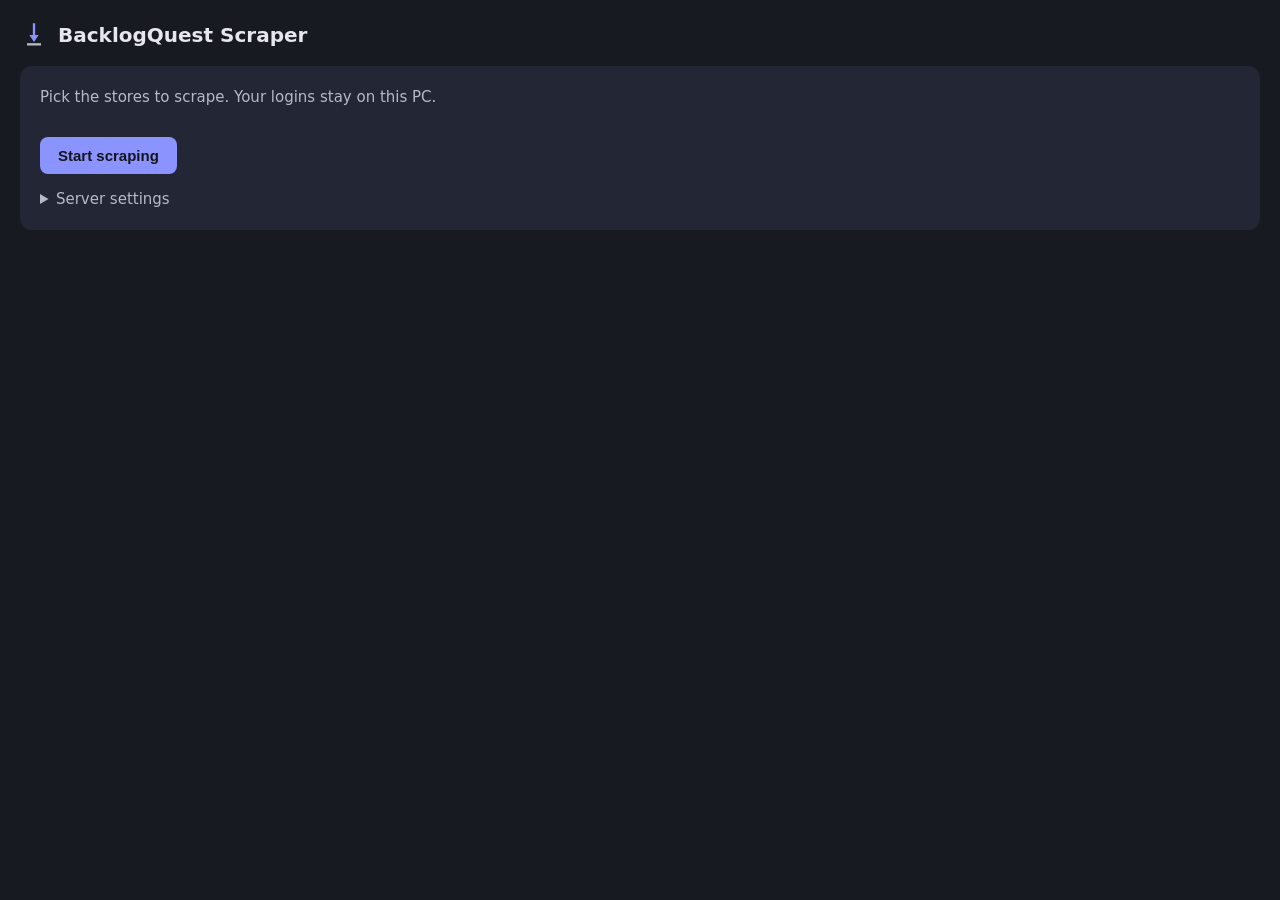
<file: desktop/ui/index.html>
<!DOCTYPE html>
<html lang="en">
<head>
<meta charset="utf-8">
<title>BacklogQuest Scraper</title>
<link rel="stylesheet" href="style.css">
</head>
<body>
<header>
  <svg id="mark" viewBox="0 0 24 24" aria-hidden="true"><path fill="#8B93FF"
    d="M11 2h2v10h3l-4 6-4-6h3z"/><rect x="6" y="19" width="12" height="2" fill="#B7B9C6"/></svg>
  <h1>BacklogQuest Scraper</h1>
  <span id="version"></span>
</header>
<div id="update-banner" class="hidden">Update available — <span id="update-version"></span>
  <button id="update-now">Update now</button> <span id="update-status"></span></div>

<section id="state-setup">
  <p class="lead">Pick the stores to scrape. Your logins stay on this PC.</p>
  <div id="vendors"></div>
  <button id="start" class="primary">Start scraping</button>
  <p id="start-status"></p>
  <div id="sync-chip" class="chip"></div>
  <details id="settings">
    <summary>Server settings</summary>
    <label>Server URL <input id="server-url" type="text"></label>
    <label>Import token <input id="token" type="password"
           placeholder="paste your token to enable sync"></label>
    <button id="save-settings">Save</button>
  </details>
</section>

<section id="state-scraping" class="hidden">
  <h2 id="scrape-vendor"></h2>
  <div id="scrape-instruction"></div>
  <p id="scrape-progress" class="hidden"></p>
  <div class="row">
    <button id="continue" class="primary">Continue</button>
    <button id="skip">Skip this store</button>
  </div>
</section>

<section id="state-results" class="hidden">
  <h2>Done!</h2>
  <table id="results-table"></table>
  <div class="row">
    <button id="save-csv" class="primary">Save CSVs</button>
    <button id="retry-sync" class="hidden">Retry sync</button>
  </div>
  <p id="action-status"></p>
  <button id="again" class="linkish">Scrape again</button>
</section>
<script src="app.js"></script>
</body>
</html>
</file>
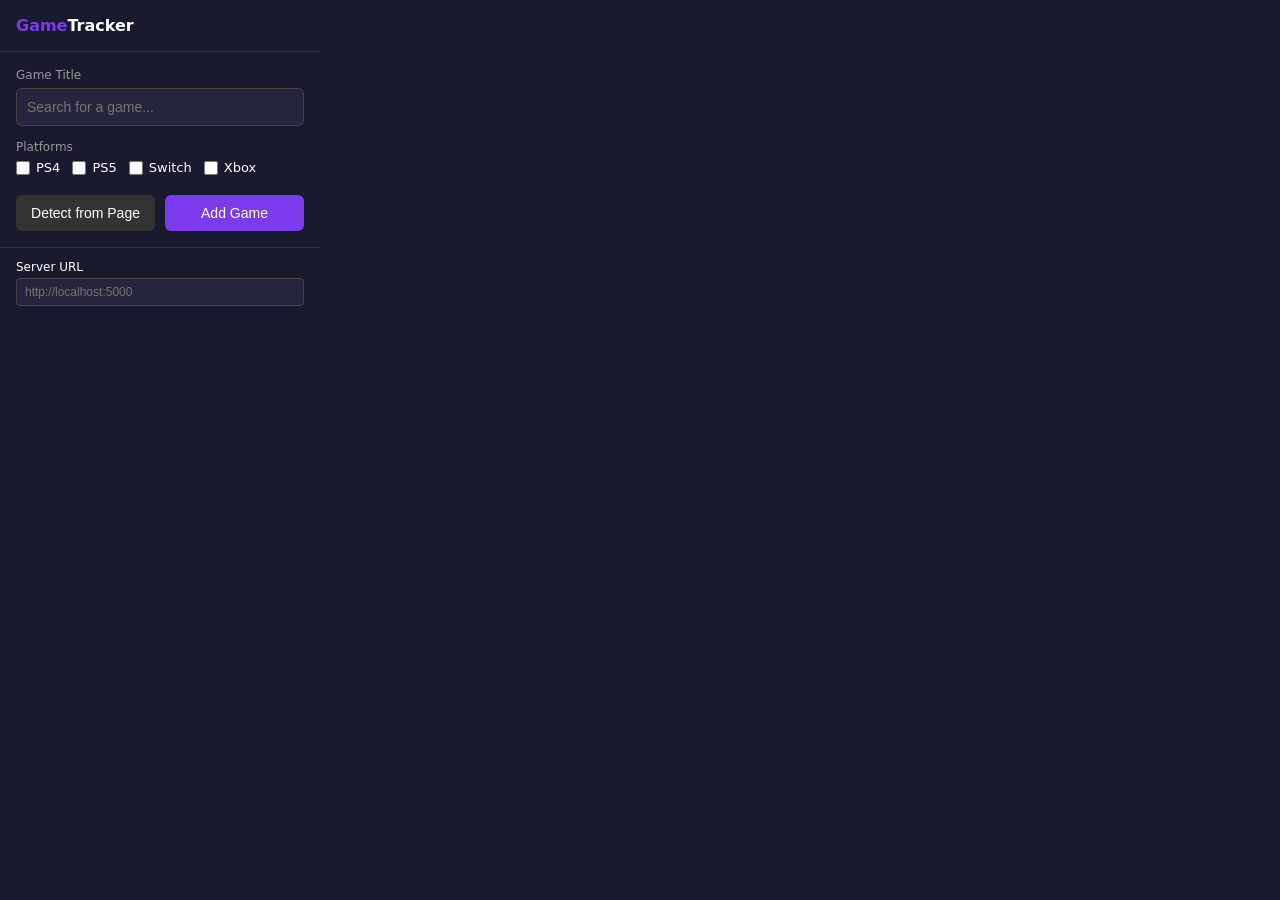
<file: chrome-extension/popup.html>
<!DOCTYPE html>
<html>
<head>
  <meta charset="UTF-8">
  <style>
    * {
      box-sizing: border-box;
      margin: 0;
      padding: 0;
    }
    body {
      width: 320px;
      background: #1a1a2e;
      color: white;
      font-family: system-ui, -apple-system, sans-serif;
      font-size: 14px;
    }
    .header {
      padding: 16px;
      border-bottom: 1px solid #333;
      display: flex;
      align-items: center;
      gap: 8px;
    }
    .header h1 {
      font-size: 16px;
      font-weight: 600;
    }
    .header span {
      color: #7c3aed;
    }
    .content {
      padding: 16px;
    }
    .field {
      margin-bottom: 14px;
    }
    .field label {
      display: block;
      color: #999;
      font-size: 12px;
      margin-bottom: 6px;
    }
    .field input[type="text"] {
      width: 100%;
      background: #25253d;
      border: 1px solid #444;
      border-radius: 6px;
      padding: 10px;
      color: white;
      font-size: 14px;
    }
    .field input[type="text"]:focus {
      outline: none;
      border-color: #7c3aed;
    }
    .platforms {
      display: flex;
      gap: 12px;
      flex-wrap: wrap;
    }
    .platforms label {
      display: flex;
      align-items: center;
      gap: 6px;
      cursor: pointer;
      color: white;
      font-size: 13px;
    }
    .platforms input {
      accent-color: #7c3aed;
      width: 14px;
      height: 14px;
    }
    .suggestions {
      margin-top: 4px;
      background: #25253d;
      border: 1px solid #444;
      border-radius: 6px;
      max-height: 120px;
      overflow-y: auto;
      display: none;
    }
    .suggestion {
      padding: 8px 10px;
      cursor: pointer;
      display: flex;
      align-items: center;
      gap: 8px;
      border-bottom: 1px solid #333;
    }
    .suggestion:hover {
      background: #333;
    }
    .suggestion:last-child {
      border-bottom: none;
    }
    .suggestion img {
      width: 24px;
      height: 32px;
      object-fit: cover;
      border-radius: 3px;
    }
    .status {
      padding: 10px;
      border-radius: 6px;
      margin-bottom: 14px;
      font-size: 13px;
      display: none;
    }
    .status.success {
      background: #166534;
      color: #86efac;
    }
    .status.error {
      background: #7f1d1d;
      color: #fca5a5;
    }
    .status.warning {
      background: #854d0e;
      color: #fcd34d;
    }
    .buttons {
      display: flex;
      gap: 10px;
    }
    button {
      flex: 1;
      padding: 10px;
      border: none;
      border-radius: 6px;
      font-size: 14px;
      cursor: pointer;
      font-weight: 500;
    }
    .btn-primary {
      background: #7c3aed;
      color: white;
    }
    .btn-primary:hover {
      background: #8b5cf6;
    }
    .btn-primary:disabled {
      opacity: 0.6;
      cursor: not-allowed;
    }
    .btn-secondary {
      background: #333;
      color: white;
    }
    .btn-secondary:hover {
      background: #444;
    }
    .settings {
      padding: 12px 16px;
      border-top: 1px solid #333;
      font-size: 12px;
    }
    .settings input {
      width: 100%;
      background: #25253d;
      border: 1px solid #444;
      border-radius: 4px;
      padding: 6px 8px;
      color: white;
      font-size: 12px;
      margin-top: 4px;
    }
  </style>
</head>
<body>
  <div class="header">
    <h1><span>Game</span>Tracker</h1>
  </div>

  <div class="content">
    <div class="field">
      <label>Game Title</label>
      <input type="text" id="title" placeholder="Search for a game...">
      <div class="suggestions" id="suggestions"></div>
    </div>

    <div class="field">
      <label>Platforms</label>
      <div class="platforms">
        <label><input type="checkbox" class="platform" value="PS4"> PS4</label>
        <label><input type="checkbox" class="platform" value="PS5"> PS5</label>
        <label><input type="checkbox" class="platform" value="Switch"> Switch</label>
        <label><input type="checkbox" class="platform" value="Xbox"> Xbox</label>
      </div>
    </div>

    <div class="status" id="status"></div>

    <div class="buttons">
      <button class="btn-secondary" id="detectBtn">Detect from Page</button>
      <button class="btn-primary" id="addBtn">Add Game</button>
    </div>
  </div>

  <div class="settings">
    <label>Server URL</label>
    <input type="text" id="serverUrl" placeholder="http://localhost:5000">
  </div>

  <script src="popup.js"></script>
</body>
</html>
</file>
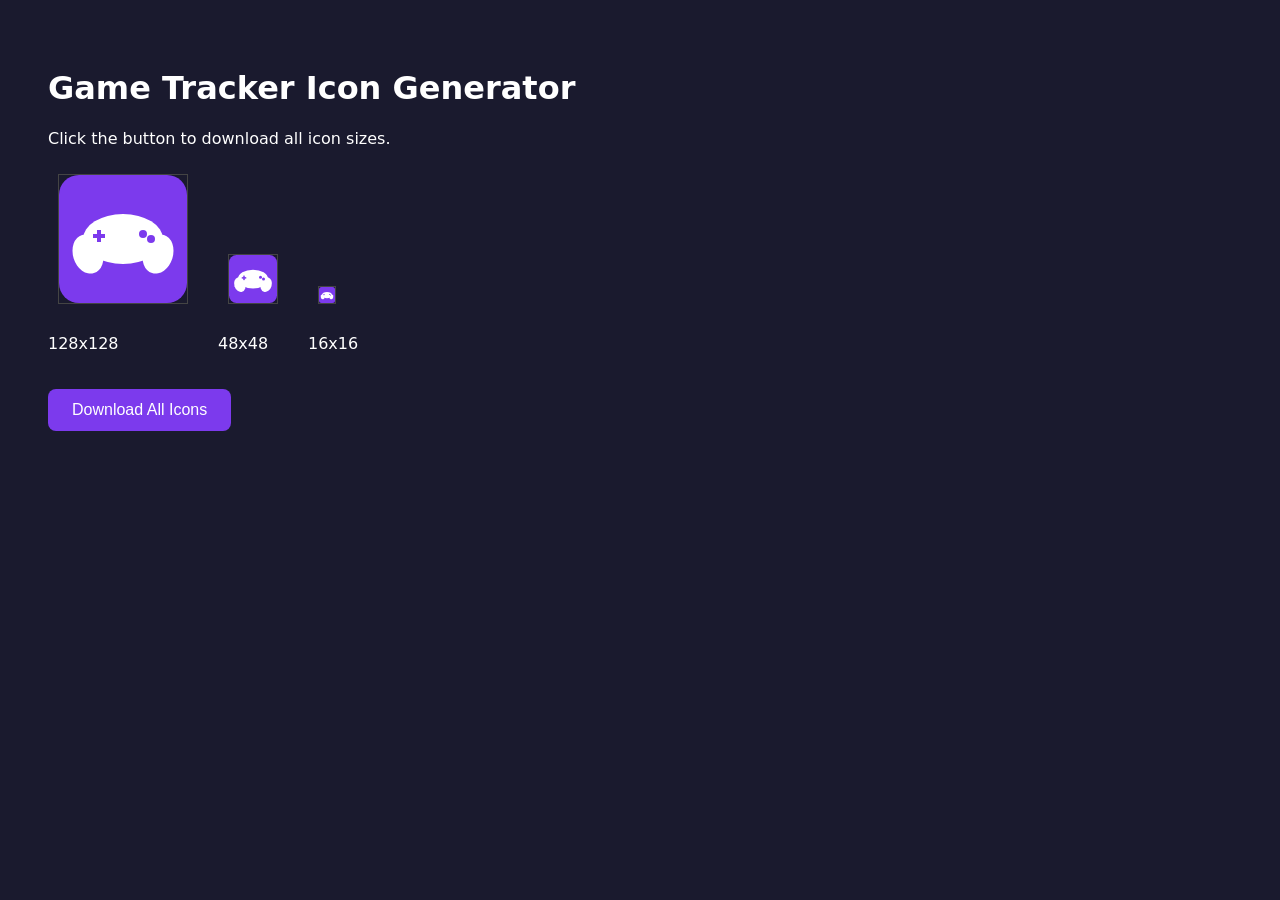
<file: chrome-extension/icons/generate-icons.html>
<!DOCTYPE html>
<html>
<head>
  <title>Generate Icons</title>
  <style>
    body { font-family: system-ui; padding: 40px; background: #1a1a2e; color: white; }
    canvas { border: 1px solid #444; margin: 10px; }
    button { background: #7c3aed; color: white; border: none; padding: 12px 24px; border-radius: 8px; cursor: pointer; font-size: 16px; margin: 20px 0; }
    button:hover { background: #8b5cf6; }
    .icons { display: flex; gap: 20px; align-items: end; }
  </style>
</head>
<body>
  <h1>Game Tracker Icon Generator</h1>
  <p>Click the button to download all icon sizes.</p>

  <div class="icons">
    <div>
      <canvas id="c128" width="128" height="128"></canvas>
      <p>128x128</p>
    </div>
    <div>
      <canvas id="c48" width="48" height="48"></canvas>
      <p>48x48</p>
    </div>
    <div>
      <canvas id="c16" width="16" height="16"></canvas>
      <p>16x16</p>
    </div>
  </div>

  <button onclick="downloadAll()">Download All Icons</button>

  <script>
    function drawIcon(canvas) {
      const ctx = canvas.getContext('2d');
      const size = canvas.width;
      const scale = size / 128;

      // Background
      ctx.fillStyle = '#7c3aed';
      ctx.beginPath();
      ctx.roundRect(0, 0, size, size, 20 * scale);
      ctx.fill();

      // Game controller shape
      ctx.fillStyle = 'white';
      const cx = size / 2;
      const cy = size / 2;

      // Main body
      ctx.beginPath();
      ctx.ellipse(cx, cy, 40 * scale, 25 * scale, 0, 0, Math.PI * 2);
      ctx.fill();

      // Left grip
      ctx.beginPath();
      ctx.ellipse(cx - 35 * scale, cy + 15 * scale, 15 * scale, 20 * scale, -0.3, 0, Math.PI * 2);
      ctx.fill();

      // Right grip
      ctx.beginPath();
      ctx.ellipse(cx + 35 * scale, cy + 15 * scale, 15 * scale, 20 * scale, 0.3, 0, Math.PI * 2);
      ctx.fill();

      // D-pad
      ctx.fillStyle = '#7c3aed';
      ctx.fillRect(cx - 30 * scale, cy - 5 * scale, 12 * scale, 4 * scale);
      ctx.fillRect(cx - 26 * scale, cy - 9 * scale, 4 * scale, 12 * scale);

      // Buttons
      ctx.beginPath();
      ctx.arc(cx + 20 * scale, cy - 5 * scale, 4 * scale, 0, Math.PI * 2);
      ctx.fill();
      ctx.beginPath();
      ctx.arc(cx + 28 * scale, cy, 4 * scale, 0, Math.PI * 2);
      ctx.fill();
    }

    // Draw all sizes
    drawIcon(document.getElementById('c128'));
    drawIcon(document.getElementById('c48'));
    drawIcon(document.getElementById('c16'));

    function downloadAll() {
      ['c128', 'c48', 'c16'].forEach(id => {
        const canvas = document.getElementById(id);
        const size = canvas.width;
        const link = document.createElement('a');
        link.download = `icon${size}.png`;
        link.href = canvas.toDataURL('image/png');
        link.click();
      });
    }
  </script>
</body>
</html>
</file>
<file: desktop/ui/style.css>
:root { color-scheme: dark; }
* { box-sizing: border-box; margin: 0; }
body { background: #181A22; color: #E6E6EC; font: 15px/1.5 "Segoe UI", system-ui, sans-serif;
       padding: 20px; }
header { display: flex; align-items: center; gap: 10px; margin-bottom: 16px; }
header h1 { font-size: 20px; flex: 1; }
#mark { width: 28px; height: 28px; }
#version { color: #B7B9C6; font-size: 12px; }
#update-banner { background: #232634; border: 1px solid #8B93FF; border-radius: 8px;
                 padding: 8px 12px; margin-bottom: 12px; font-size: 13px; }
section { background: #232634; border-radius: 12px; padding: 20px; }
.lead, label { color: #B7B9C6; }
#vendors { margin: 14px 0; display: grid; gap: 8px; }
#vendors label { display: flex; gap: 8px; align-items: center; color: #E6E6EC; }
button { border: 0; border-radius: 8px; padding: 10px 18px; font-size: 15px;
         background: #2E3242; color: #E6E6EC; cursor: pointer; }
button.primary { background: #8B93FF; color: #14151C; font-weight: 600; }
button.linkish { background: none; color: #8B93FF; padding: 6px 0; }
button:disabled { opacity: .5; cursor: default; }
.row { display: flex; gap: 10px; margin-top: 14px; }
#start-status { margin-top: 8px; font-size: 13px; color: #B7B9C6; }
.chip { margin-top: 12px; font-size: 13px; color: #B7B9C6; }
.chip.ok { color: #7ED9A0; }
details { margin-top: 14px; color: #B7B9C6; }
details input { width: 100%; margin: 4px 0 10px; padding: 8px; border-radius: 6px;
                border: 1px solid #3A3F52; background: #181A22; color: #E6E6EC; }
#results-table { width: 100%; margin: 12px 0; border-collapse: collapse; }
#results-table td { padding: 6px 4px; border-bottom: 1px solid #3A3F52; }
#results-table td:last-child { text-align: right; color: #B7B9C6; }
.sync-cell { font-size: 13px; white-space: nowrap; }
.sync-ok { color: #7ED9A0; }
.sync-fail { color: #FF8A8A; }
#scrape-instruction ul { margin: 10px 0 0 20px; padding: 0; }
#scrape-instruction li { margin: 5px 0; }
#scrape-instruction .then { margin-top: 12px; color: #B7B9C6; }
#scrape-progress { color: #8B93FF; margin-top: 10px; }
#scrape-progress .dim { color: #B7B9C6; }
.spinner { display: inline-block; width: 13px; height: 13px; border: 2px solid #3A3F52;
           border-top-color: #8B93FF; border-radius: 50%; margin-right: 8px;
           vertical-align: -2px; animation: spin 0.9s linear infinite; }
@keyframes spin { to { transform: rotate(360deg); } }
#action-status { margin-top: 10px; color: #B7B9C6; font-size: 13px; white-space: pre-line; }
.hidden { display: none !important; }
</file>
